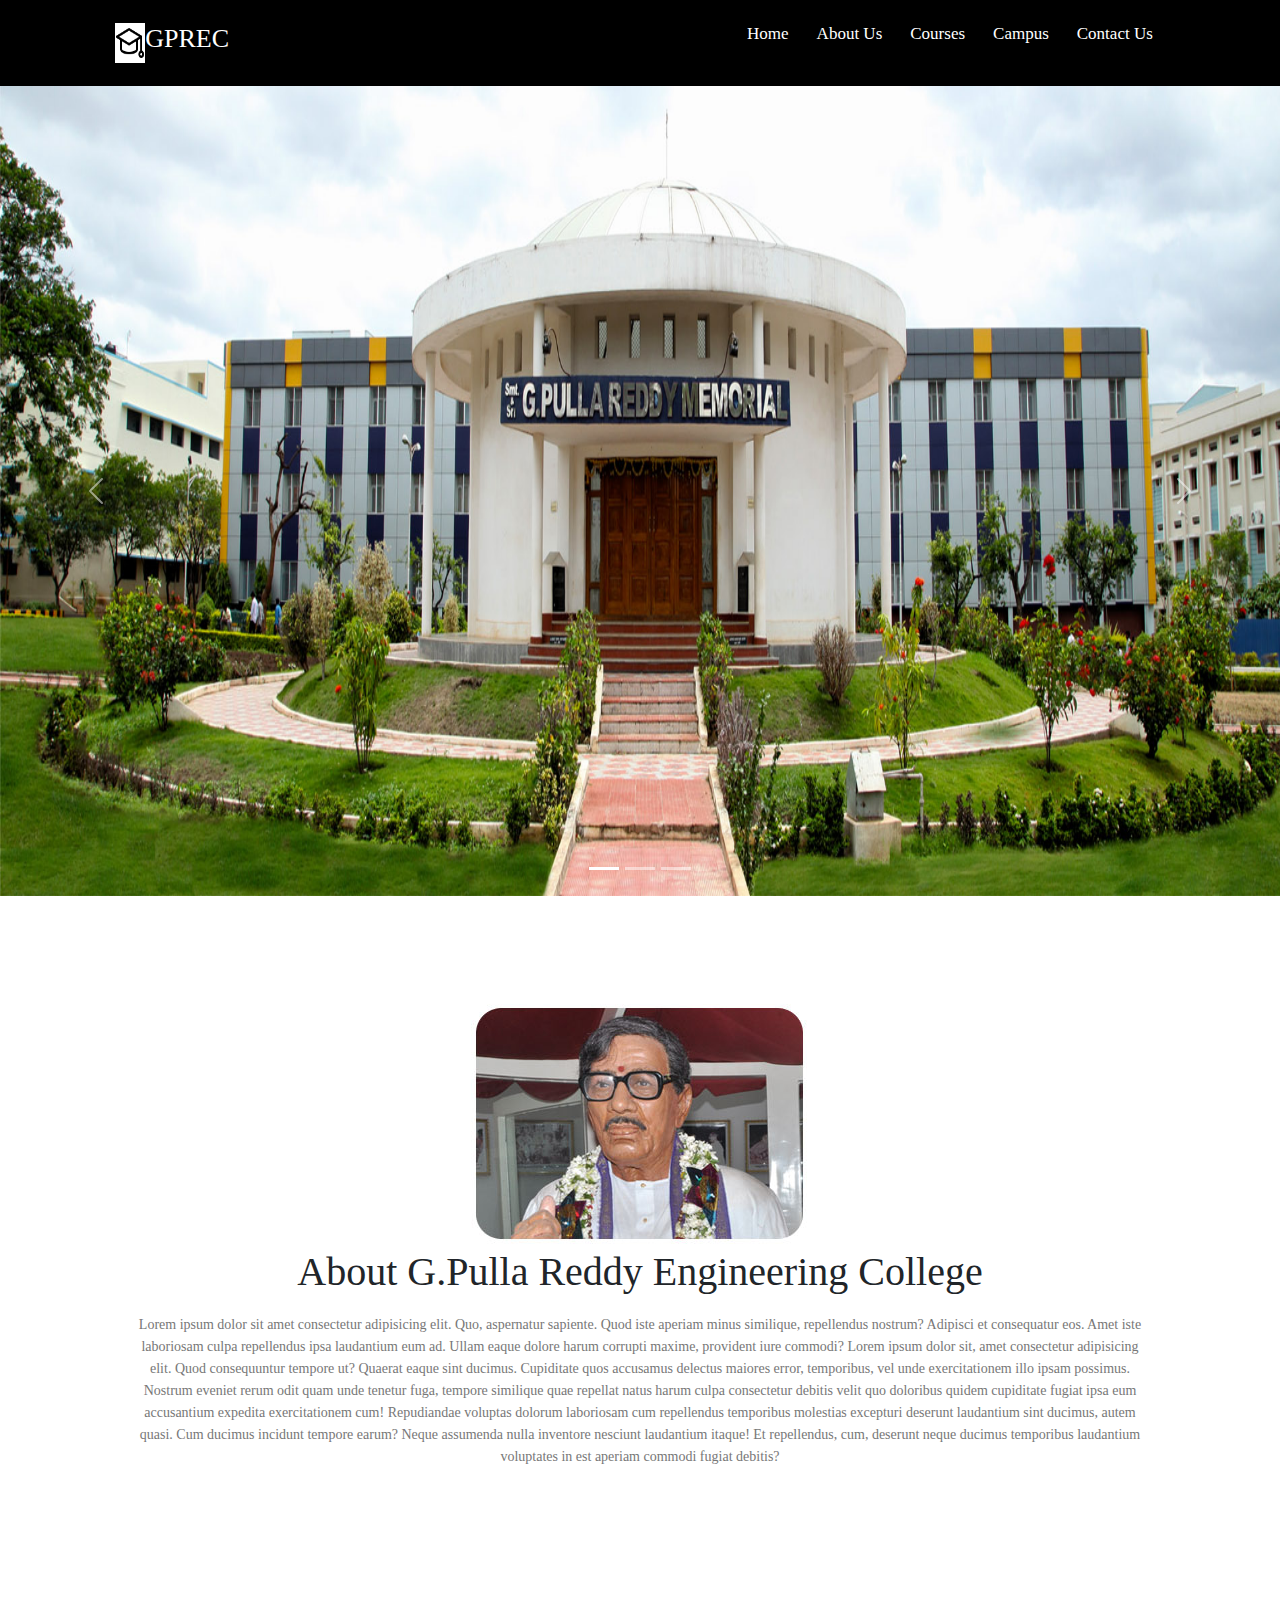
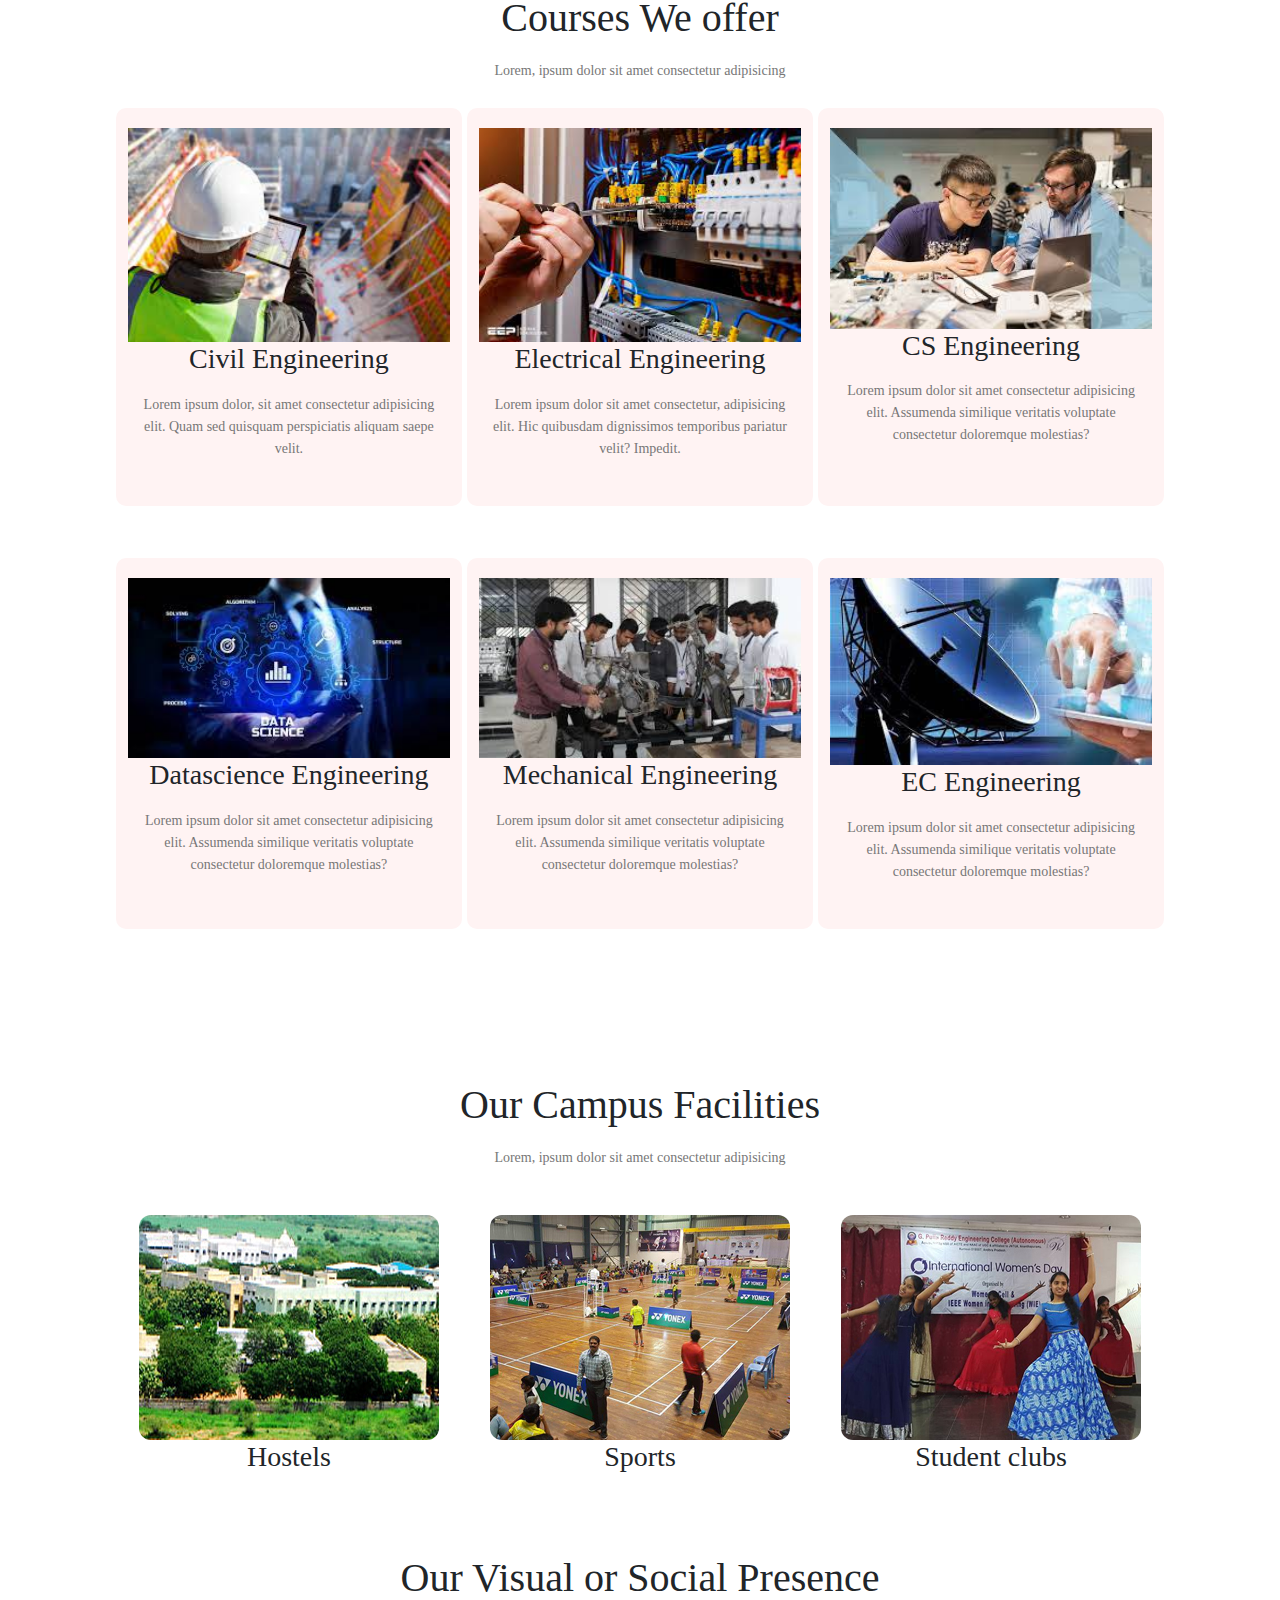
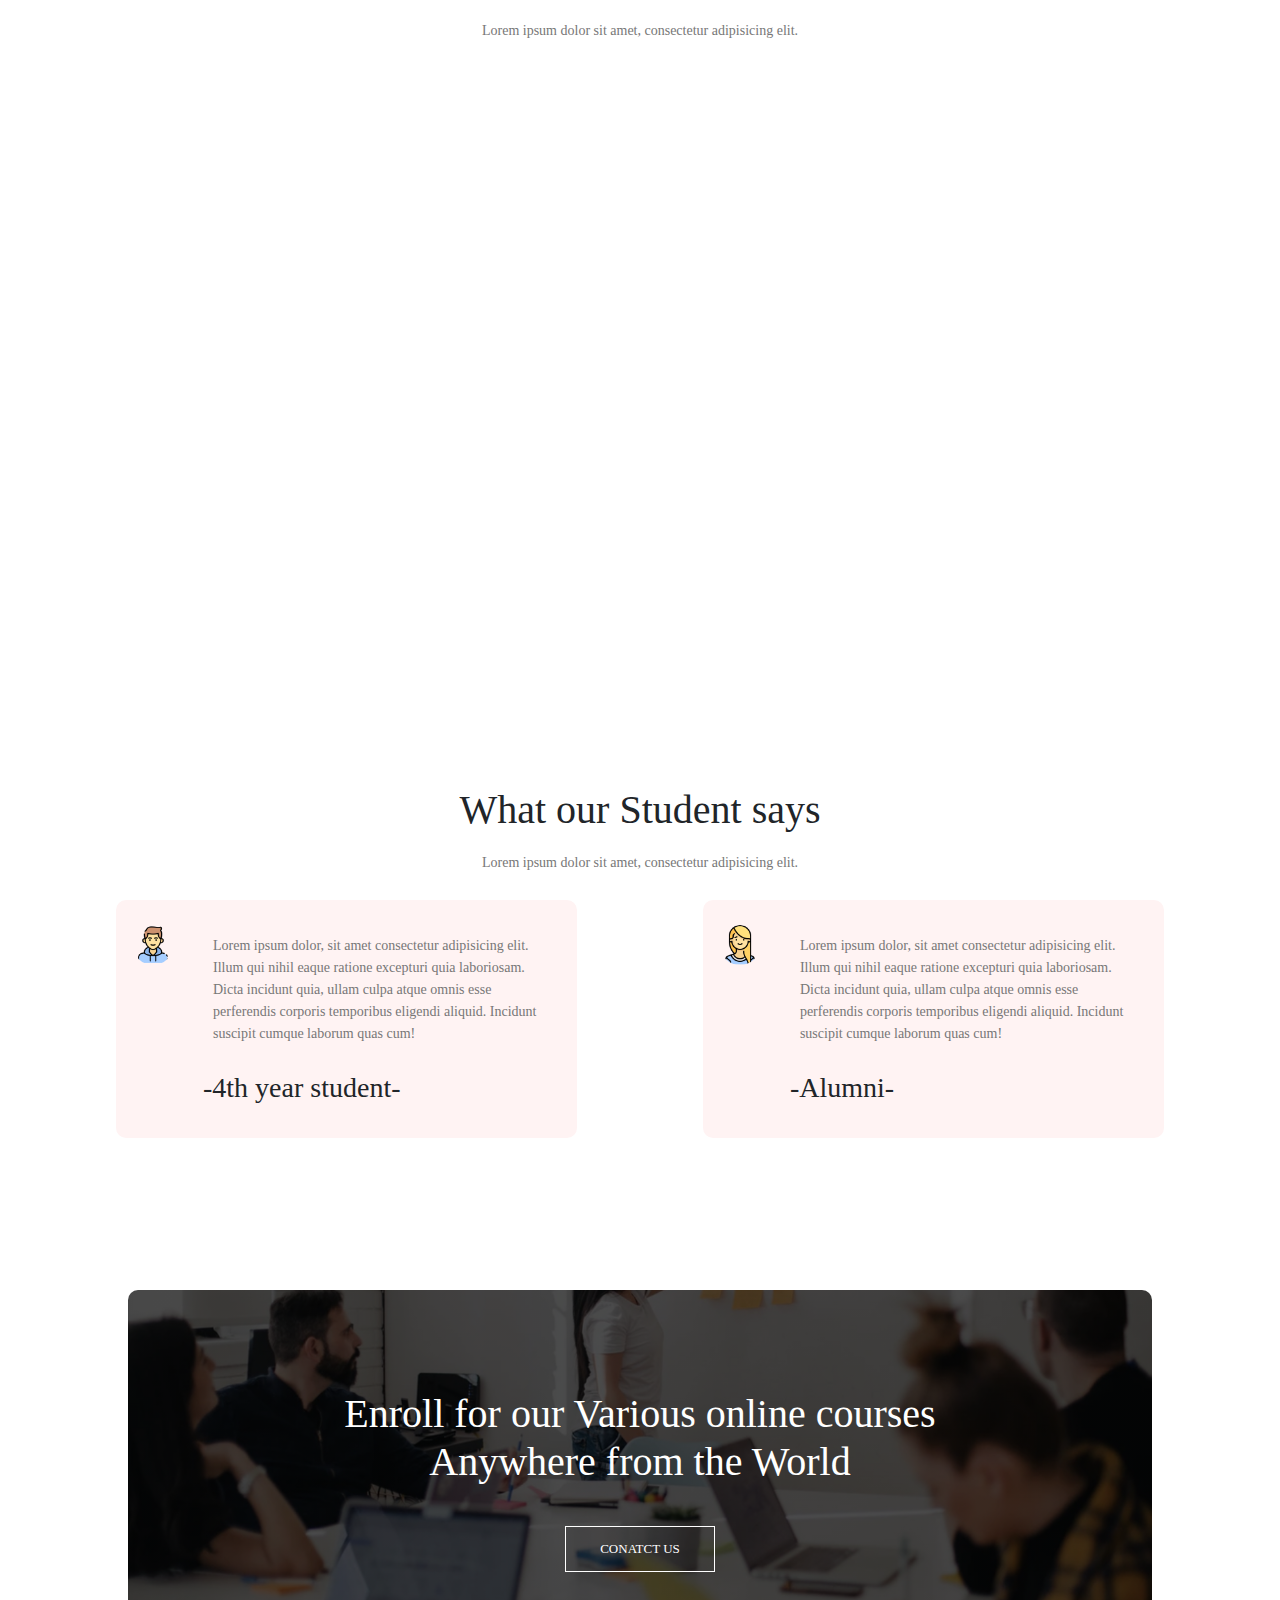
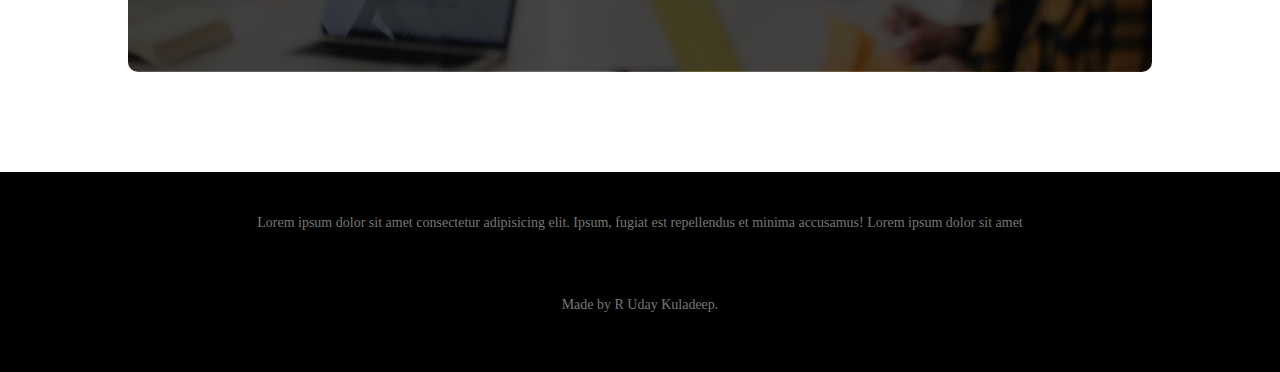
<file: index.html>
<!DOCTYPE html>
<html lang="en">
<head>
    <meta charset="UTF-8">
    <meta http-equiv="X-UA-Compatible" content="IE=edge">
    <meta name="viewport" content="width=device-width, initial-scale=1.0">
    <title>HomePage</title>
    
    <link rel="stylesheet" href="styles.css">
    <link href="https://cdn.jsdelivr.net/npm/bootstrap@5.1.3/dist/css/bootstrap.min.css" rel="stylesheet" >
    <script src="https://cdn.jsdelivr.net/npm/bootstrap@5.1.3/dist/js/bootstrap.bundle.min.js" ></script>
    <link rel="stylesheet" href="https://cdnjs.cloudflare.com/ajax/libs/font-awesome/6.1.1/css/all.min.css" integrity="sha512-KfkfwYDsLkIlwQp6LFnl8zNdLGxu9YAA1QvwINks4PhcElQSvqcyVLLD9aMhXd13uQjoXtEKNosOWaZqXgel0g==" crossorigin="anonymous" referrerpolicy="no-referrer" />

</head>
<body>

    <section>
       
        <nav>
            <img class="hell" src="img/scholar.png" alt="">
            <h1 class="nav-logo">GPREC</h1>
              <div class="nav-links" id="navLinks">
                <i class="fa-solid fa-xmark" onclick="hideMenu()"></i>
                  <ul>
                      <li><a href="index.html">Home</a></li>
                      <li><a href="about.html">About Us</a></li>
                      <li><a href="courses.html">Courses</a></li>
                      <li><a href="campus.html">Campus</a></li>
                      <li><a href="contact.html">Contact Us</a></li>
                  </ul>
              </div>
              <i class="fa-solid fa-bars" onclick="showMenu()"></i>
          </nav>
    
    </section>
    <section class="header">

    <div id="carouselExampleCaptions" class="carousel slide" data-bs-ride="false">
        <div class="carousel-indicators">
          <button type="button" data-bs-target="#carouselExampleCaptions" data-bs-slide-to="0" class="active" aria-current="true" aria-label="Slide 1"></button>
          <button type="button" data-bs-target="#carouselExampleCaptions" data-bs-slide-to="1" aria-label="Slide 2"></button>
          <button type="button" data-bs-target="#carouselExampleCaptions" data-bs-slide-to="2" aria-label="Slide 3"></button>
        </div>
        <div class="carousel-inner">
           
          <div class="carousel-item active">
            <img  src="img/gprec-banner1.jpg" class="d-block w-100" alt="...">
            <div class="carousel-caption d-none d-md-block">
             
              
            </div>
          </div>
          <div class="carousel-item">
            <img src="img/gprec-banner3.jpg" class="d-block w-100" alt="...">
            <div class="carousel-caption d-none d-md-block">
             
            </div>
          </div>
          <div class="carousel-item">
            <img src="img/banner-4.jpg" class="d-block w-100" alt="...">
            <div class="carousel-caption d-none d-md-block">
             
            </div>
          </div>
        </div>
        <button class="carousel-control-prev" type="button" data-bs-target="#carouselExampleCaptions" data-bs-slide="prev">
          <span class="carousel-control-prev-icon" aria-hidden="true"></span>
          <span class="visually-hidden">Previous</span>
        </button>
        <button class="carousel-control-next" type="button" data-bs-target="#carouselExampleCaptions" data-bs-slide="next">
          <span class="carousel-control-next-icon" aria-hidden="true"></span>
          <span class="visually-hidden">Next</span>
        </button>
      </div>
    </section>

                      <!-- About  -->

    <section class="about">
      <img src="img/G.-Pulla-Reddy-Garu.jpg" alt="">
      <h1>About G.Pulla Reddy Engineering College</h1>
      <p>Lorem ipsum dolor sit amet consectetur adipisicing elit. Quo, aspernatur sapiente. Quod iste aperiam minus similique, repellendus nostrum? Adipisci et consequatur eos. Amet iste laboriosam culpa repellendus ipsa laudantium eum ad. Ullam eaque dolore harum corrupti maxime, provident iure commodi? Lorem ipsum dolor sit, amet consectetur adipisicing elit. Quod consequuntur tempore ut? Quaerat eaque sint ducimus. Cupiditate quos accusamus delectus maiores error, temporibus, vel unde exercitationem illo ipsam possimus. Nostrum eveniet rerum odit quam unde tenetur fuga, tempore similique quae repellat natus harum culpa consectetur debitis velit quo doloribus quidem cupiditate fugiat ipsa eum accusantium expedita exercitationem cum! Repudiandae voluptas dolorum laboriosam cum repellendus temporibus molestias excepturi deserunt laudantium sint ducimus, autem quasi. Cum ducimus incidunt tempore earum? Neque assumenda nulla inventore nesciunt laudantium itaque! Et repellendus, cum, deserunt neque ducimus temporibus laudantium voluptates in est aperiam commodi fugiat debitis?</p>
    </section>


                        <!-- Courses -->
      <section class="course">
        <h1>Courses We offer</h1>
        <p>Lorem, ipsum dolor sit amet consectetur adipisicing </p>
<div class="row">
  <div class="course-col">
    <img src="img/civil.jpg" alt="">
      <h3>Civil Engineering</h3>
      <p>Lorem ipsum dolor, sit amet consectetur adipisicing elit. Quam sed quisquam perspiciatis aliquam saepe velit.</p>
  </div>

  <div class="course-col">
    <img src="img/electric.jpg" alt="">
      <h3>Electrical Engineering</h3>
      <p>Lorem ipsum dolor sit amet consectetur, adipisicing elit. Hic quibusdam dignissimos temporibus pariatur velit? Impedit.</p>
  
  </div>

  <div class="course-col">
    <img src="img/com.jpg" alt="">
      <h3>CS Engineering</h3>
      <p>Lorem ipsum dolor sit amet consectetur adipisicing elit. Assumenda similique veritatis voluptate consectetur doloremque molestias?</p>
  </div>

  <div class="course-col">
    <img src="img/data.jpg" alt="">
      <h3>Datascience Engineering</h3>
      <p>Lorem ipsum dolor sit amet consectetur adipisicing elit. Assumenda similique veritatis voluptate consectetur doloremque molestias?</p>
  </div>

  <div class="course-col">
    <img src="img/mech.jpg" alt="">
      <h3>Mechanical Engineering</h3>
      <p>Lorem ipsum dolor sit amet consectetur adipisicing elit. Assumenda similique veritatis voluptate consectetur doloremque molestias?</p>
  </div>

  <div class="course-col">
    <img src="img/ece.jpg" alt="">
      <h3>EC Engineering</h3>
      <p>Lorem ipsum dolor sit amet consectetur adipisicing elit. Assumenda similique veritatis voluptate consectetur doloremque molestias?</p>
  </div>

      </section>

<section class="campus">
  <h1>Our Campus Facilities</h1>
  <p>Lorem, ipsum dolor sit amet consectetur adipisicing </p>
<div class="row">
  <div class="campus-col">
    <img class="effect" src="img/hostels.jpg" alt="">
  
      <h3>Hostels</h3>
   
  </div>
  <div class="campus-col">
    <img class="effect" src="img/sports.jpg" alt="">
   
      <h3>Sports</h3>
   
  </div>
  <div class="campus-col">
    <img class="effect" src="img/studentclubs.jpg" alt="">
   
      <h3>Student clubs</h3>
  
  </div>
  <h1>Our Visual or Social Presence</h1>
  <p>Lorem ipsum dolor sit amet, consectetur adipisicing elit.</p>
  <div class="yt">
    
      <iframe width="454" height="255" src="https://www.youtube.com/embed/OrU0QODfoe4" title="YouTube video player" frameborder="0" allow="accelerometer; autoplay; clipboard-write; encrypted-media; gyroscope; picture-in-picture" allowfullscreen></iframe>
  </div>
  <div class="yt">
      <iframe width="454" height="255" src="https://www.youtube.com/embed/NYneXJyQ4Do" title="YouTube video player" frameborder="0" allow="accelerometer; autoplay; clipboard-write; encrypted-media; gyroscope; picture-in-picture" allowfullscreen></iframe>
    </div>
    <div class="yt">
      <iframe width="454" height="255" src="https://www.youtube.com/embed/A3Qaf5ohX_M" title="YouTube video player" frameborder="0" allow="accelerometer; autoplay; clipboard-write; encrypted-media; gyroscope; picture-in-picture" allowfullscreen></iframe>
  </div>
  <div class="yt">
    <iframe width="454" height="255" src="https://www.youtube.com/embed/UUCKZcdpFWc" title="YouTube video player" frameborder="0" allow="accelerometer; autoplay; clipboard-write; encrypted-media; gyroscope; picture-in-picture" allowfullscreen></iframe>
  </div>


</div>
</section>
                      <!-- Tetimonials -->

<section class="testimonials">
  <h1>What our Student says</h1>
  <p>Lorem ipsum dolor sit amet, consectetur adipisicing elit.</p>
  <div class="row">
    <div class="testimonial-col">
      <img src="img/boy.png" alt="">
      <div>
        <p>Lorem ipsum dolor, sit amet consectetur adipisicing elit. Illum qui nihil eaque ratione excepturi quia laboriosam. Dicta incidunt quia, ullam culpa atque omnis esse perferendis corporis temporibus eligendi aliquid. Incidunt suscipit cumque laborum quas cum!</p>
        <h3>-4th year student-</h3>
        <i class="fa fa-star"></i>
        <i class="fa fa-star"></i>
        <i class="fa fa-star"></i>
        <i class="fa fa-star"></i>
        <i class="fa fa-star"></i>
      </div>
    </div>
    <div class="testimonial-col">
      <img src="img/girl.png" alt="">
      <div>
        <p>Lorem ipsum dolor, sit amet consectetur adipisicing elit. Illum qui nihil eaque ratione excepturi quia laboriosam. Dicta incidunt quia, ullam culpa atque omnis esse perferendis corporis temporibus eligendi aliquid. Incidunt suscipit cumque laborum quas cum!</p>
        <h3>-Alumni-</h3>
        <i class="fa fa-star"></i>
        <i class="fa fa-star"></i>
        <i class="fa fa-star"></i>
        <i class="fa fa-star"></i>
        <i class="fa-solid fa-star-half-stroke"></i>
      </div>
    </div>
  </div>
</section>



<!-- Call to Action -->
<section class="cta">
  <h1>Enroll for our Various online courses <br> Anywhere from the World</h1>
  <a href="contact.html" class="hero-btn">CONATCT US</a>
</section>


<!-- ----Footer ----- -->
<section class="footer">
 
  <p>Lorem ipsum dolor sit amet consectetur adipisicing elit. Ipsum, fugiat est repellendus et minima accusamus! Lorem ipsum dolor sit amet</p>
  <div class="icons">
 <a href="#"> <i class="fa-solid fa-phone"></i></a>
  <a href="#"> <i class="fa-brands fa-facebook"></i></a>
  <a href="#"><i class="fa-brands fa-instagram"></i></a>
   <a href="#"><i class="fa-brands fa-whatsapp"></i></a>
  <a href="#"> <i class="fa-solid fa-envelope"></i></a>
</div>
<p>Made by R Uday Kuladeep.</p>
</section>



<script>
    var navLinks = document.getElementById("navLinks");

    function showMenu(){
        navLinks.style.right = "0";
    }
    function hideMenu(){
        navLinks.style.right = "-200px";
    }
</script>


</body>
</html>
</file>
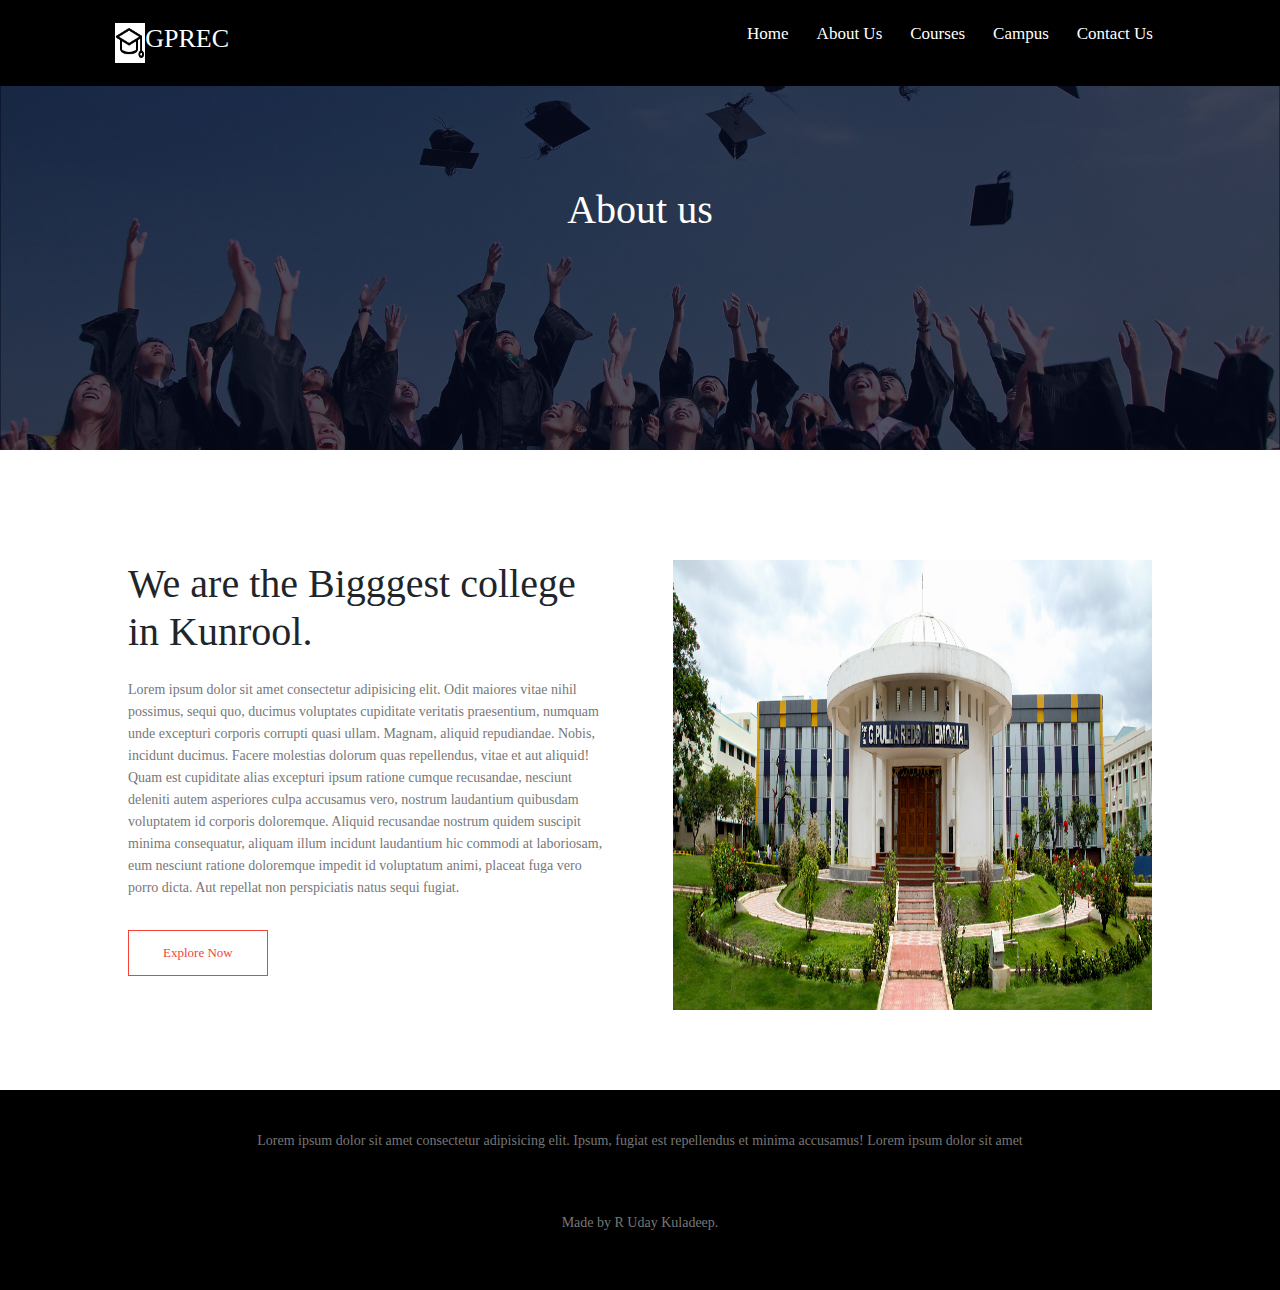
<file: about.html>
<!DOCTYPE html>
<html lang="en">
<head>
    <meta charset="UTF-8">
    <meta http-equiv="X-UA-Compatible" content="IE=edge">
    <meta name="viewport" content="width=device-width, initial-scale=1.0">
    <title>AboutPage</title>
    <link rel="stylesheet" href="styles.css">
    <link href="https://cdn.jsdelivr.net/npm/bootstrap@5.1.3/dist/css/bootstrap.min.css" rel="stylesheet" >
    <script src="https://cdn.jsdelivr.net/npm/bootstrap@5.1.3/dist/js/bootstrap.bundle.min.js" ></script>
    <link rel="stylesheet" href="https://cdnjs.cloudflare.com/ajax/libs/font-awesome/6.1.1/css/all.min.css" integrity="sha512-KfkfwYDsLkIlwQp6LFnl8zNdLGxu9YAA1QvwINks4PhcElQSvqcyVLLD9aMhXd13uQjoXtEKNosOWaZqXgel0g==" crossorigin="anonymous" referrerpolicy="no-referrer" />
</head>
<body>
    <section class="subheader">
        <nav>
            <img class="hell" src="img/scholar.png" alt="">
            <h1 class="nav-logo">GPREC</h1>
              <div class="nav-links" id="navLinks">
                <i class="fa-solid fa-xmark" onclick="hideMenu()"></i>
                  <ul>
                      <li><a href="index.html">Home</a></li>
                      <li><a href="about.html">About Us</a></li>
                      <li><a href="courses.html">Courses</a></li>
                      <li><a href="campus.html">Campus</a></li>
                      <li><a href="contact.html">Contact Us</a></li>
                  </ul>
              </div>
              <i class="fa-solid fa-bars" onclick="showMenu()"></i>
          </nav>
          <h1 class="head">About us</h1>
    </section>



    <!-- about us -->
<section class="about-us">
    <div class="row">
        <div class="about-col">
            <h1>We are the Bigggest college in Kunrool.</h1>
            <p>Lorem ipsum dolor sit amet consectetur adipisicing elit. Odit maiores vitae nihil possimus, sequi quo, ducimus voluptates cupiditate veritatis praesentium, numquam unde excepturi corporis corrupti quasi ullam. Magnam, aliquid repudiandae. Nobis, incidunt ducimus. Facere molestias dolorum quas repellendus, vitae et aut aliquid! Quam est cupiditate alias excepturi ipsum ratione cumque recusandae, nesciunt deleniti autem asperiores culpa accusamus vero, nostrum laudantium quibusdam voluptatem id corporis doloremque. Aliquid recusandae nostrum quidem suscipit minima consequatur, aliquam illum incidunt laudantium hic commodi at laboriosam, eum nesciunt ratione doloremque impedit id voluptatum animi, placeat fuga vero porro dicta. Aut repellat non perspiciatis natus sequi fugiat.</p>
            <a href="" class="hero-btn red-btn">Explore Now</a>
        </div>
        <div class="about-col">
            <img src="img/gprec-banner1.jpg" alt="">
        </div>
    </div>
</section>
   

    <section class="footer">
 
        <p>Lorem ipsum dolor sit amet consectetur adipisicing elit. Ipsum, fugiat est repellendus et minima accusamus! Lorem ipsum dolor sit amet</p>
        <div class="icons">
       <a href="#"> <i class="fa-solid fa-phone"></i></a>
        <a href="#"> <i class="fa-brands fa-facebook"></i></a>
        <a href="#"><i class="fa-brands fa-instagram"></i></a>
         <a href="#"><i class="fa-brands fa-whatsapp"></i></a>
        <a href="#"> <i class="fa-solid fa-envelope"></i></a>
      </div>
      <p>Made by R Uday Kuladeep.</p>
      </section>



    <script>
        var navLinks = document.getElementById("navLinks");
    
        function showMenu(){
            navLinks.style.right = "0";
        }
        function hideMenu(){
            navLinks.style.right = "-200px";
        }
    </script>
    
</body>
</html>
</file>
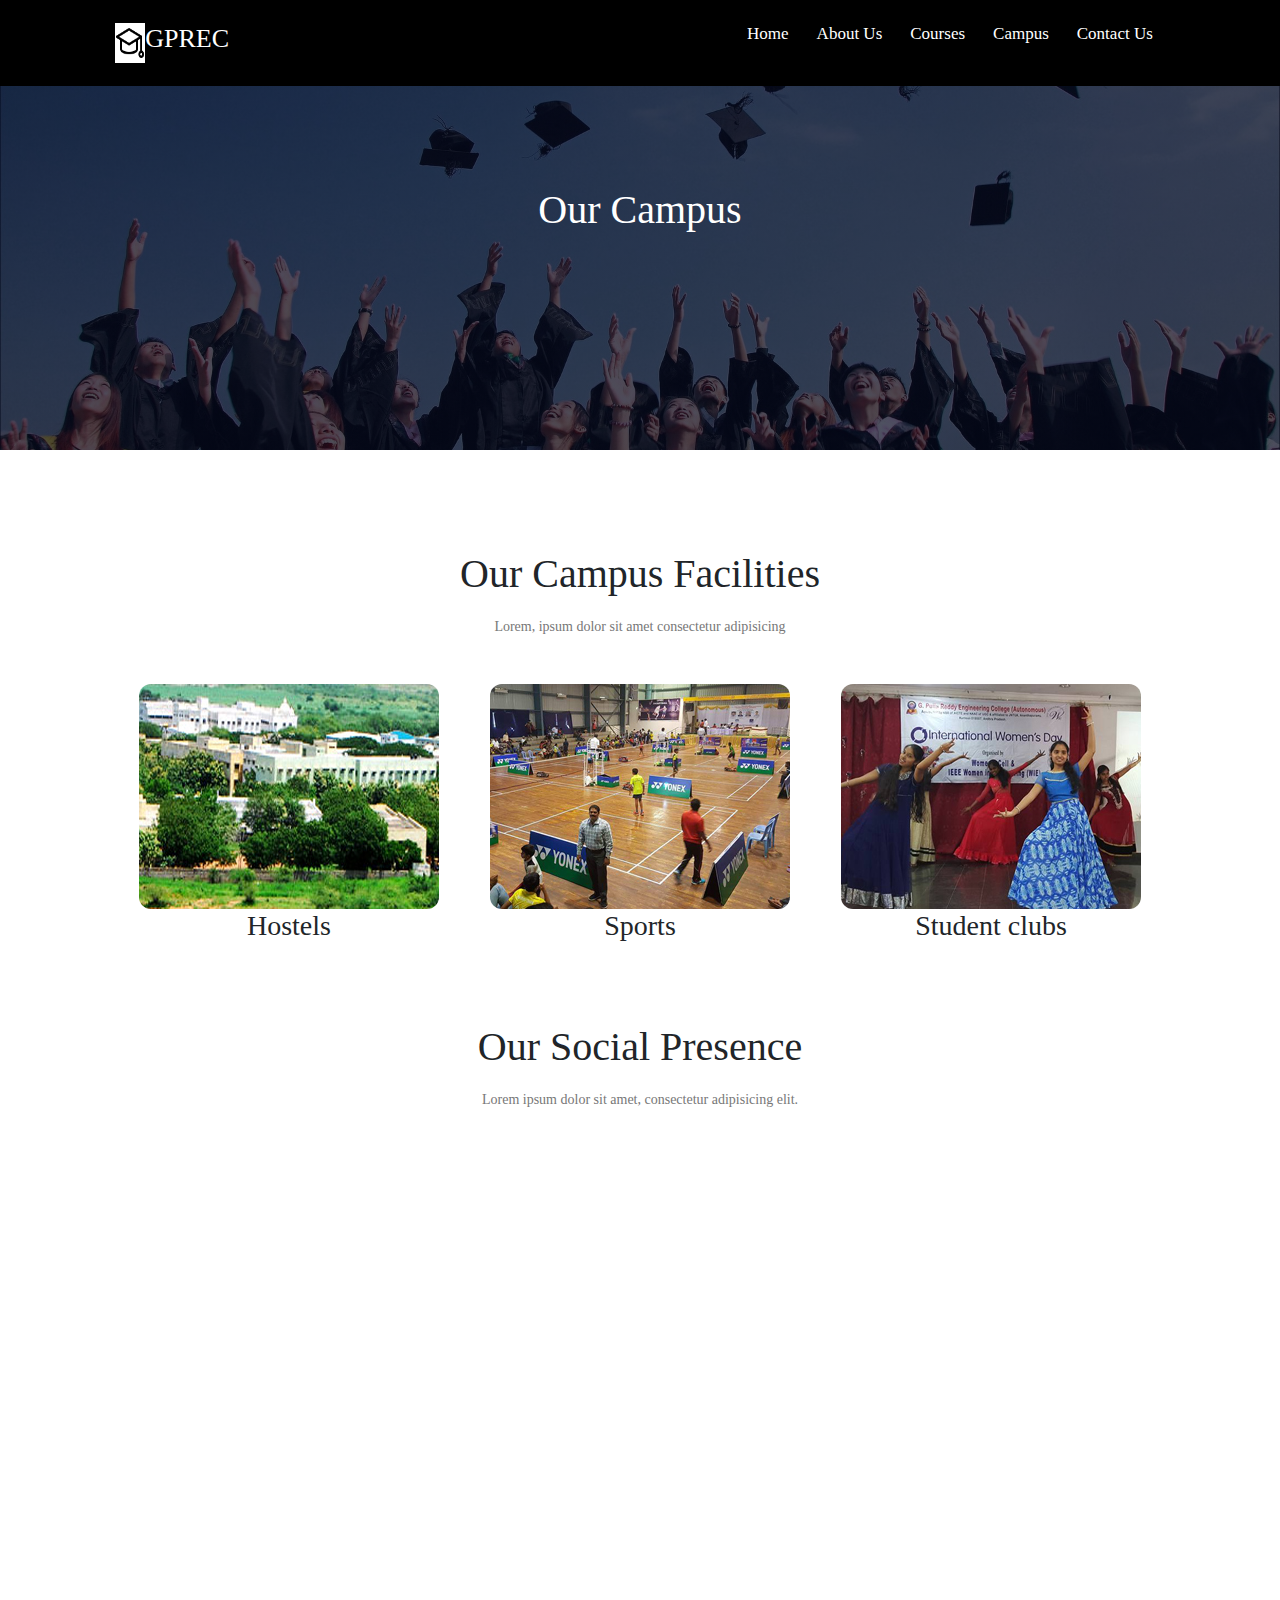
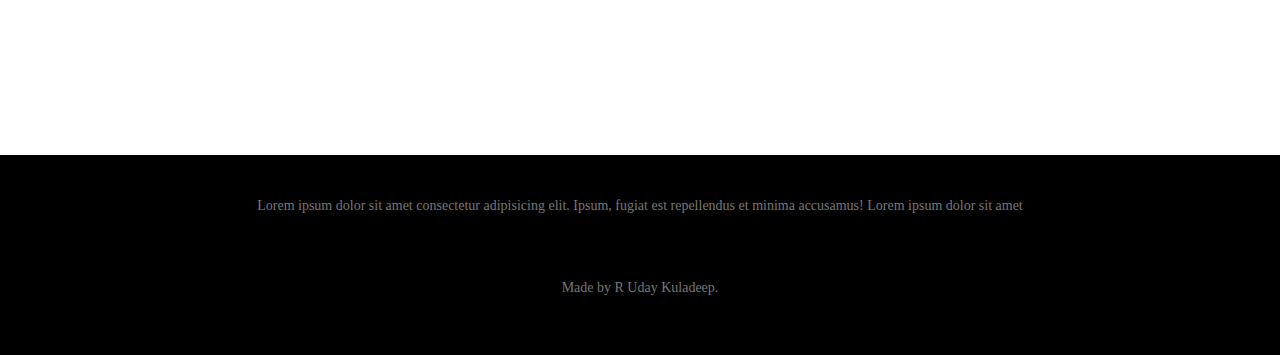
<file: campus.html>
<!DOCTYPE html>
<html lang="en">
<head>
    <meta charset="UTF-8">
    <meta http-equiv="X-UA-Compatible" content="IE=edge">
    <meta name="viewport" content="width=device-width, initial-scale=1.0">
    <title>Campus Page</title>
    <link rel="stylesheet" href="styles.css">
    <link href="https://cdn.jsdelivr.net/npm/bootstrap@5.1.3/dist/css/bootstrap.min.css" rel="stylesheet" >
    <script src="https://cdn.jsdelivr.net/npm/bootstrap@5.1.3/dist/js/bootstrap.bundle.min.js" ></script>
    <link rel="stylesheet" href="https://cdnjs.cloudflare.com/ajax/libs/font-awesome/6.1.1/css/all.min.css" integrity="sha512-KfkfwYDsLkIlwQp6LFnl8zNdLGxu9YAA1QvwINks4PhcElQSvqcyVLLD9aMhXd13uQjoXtEKNosOWaZqXgel0g==" crossorigin="anonymous" referrerpolicy="no-referrer" />
</head>
<body>
    <section class="subheader">
      <nav>
        <img class="hell" src="img/scholar.png" alt="">
        <h1 class="nav-logo">GPREC</h1>
          <div class="nav-links" id="navLinks">
            <i class="fa-solid fa-xmark" onclick="hideMenu()"></i>
              <ul>
                  <li><a href="index.html">Home</a></li>
                  <li><a href="about.html">About Us</a></li>
                  <li><a href="courses.html">Courses</a></li>
                  <li><a href="campus.html">Campus</a></li>
                  <li><a href="contact.html">Contact Us</a></li>
              </ul>
          </div>
          <i class="fa-solid fa-bars" onclick="showMenu()"></i>
      </nav>
          <h1 class="head">Our Campus</h1>
    </section>

    <section class="campus">
        <h1>Our Campus Facilities</h1>
        <p>Lorem, ipsum dolor sit amet consectetur adipisicing </p>
      <div class="row">
        <div class="campus-col">
          <img class="effect" src="img/hostels.jpg" alt="">
        
            <h3>Hostels</h3>
         
        </div>
        <div class="campus-col">
          <img class="effect" src="img/sports.jpg" alt="">
         
            <h3>Sports</h3>
         
        </div>
        <div class="campus-col">
          <img class="effect" src="img/studentclubs.jpg" alt="">
         
            <h3>Student clubs</h3>
        
        </div>
        <h1>Our  Social Presence</h1>
        <p>Lorem ipsum dolor sit amet, consectetur adipisicing elit.</p>
        <div class="yt">
          
            <iframe width="454" height="255" src="https://www.youtube.com/embed/OrU0QODfoe4" title="YouTube video player" frameborder="0" allow="accelerometer; autoplay; clipboard-write; encrypted-media; gyroscope; picture-in-picture" allowfullscreen></iframe>
        </div>
        <div class="yt">
            <iframe width="454" height="255" src="https://www.youtube.com/embed/NYneXJyQ4Do" title="YouTube video player" frameborder="0" allow="accelerometer; autoplay; clipboard-write; encrypted-media; gyroscope; picture-in-picture" allowfullscreen></iframe>
          </div>
          <div class="yt">
            <iframe width="454" height="255" src="https://www.youtube.com/embed/A3Qaf5ohX_M" title="YouTube video player" frameborder="0" allow="accelerometer; autoplay; clipboard-write; encrypted-media; gyroscope; picture-in-picture" allowfullscreen></iframe>
        </div>
        <div class="yt">
          <iframe width="454" height="255" src="https://www.youtube.com/embed/UUCKZcdpFWc" title="YouTube video player" frameborder="0" allow="accelerometer; autoplay; clipboard-write; encrypted-media; gyroscope; picture-in-picture" allowfullscreen></iframe>
        </div>
      
      
      </div>
      </section>



    <section class="footer">
 
        <p>Lorem ipsum dolor sit amet consectetur adipisicing elit. Ipsum, fugiat est repellendus et minima accusamus! Lorem ipsum dolor sit amet</p>
        <div class="icons">
       <a href="#"> <i class="fa-solid fa-phone"></i></a>
        <a href="#"> <i class="fa-brands fa-facebook"></i></a>
        <a href="#"><i class="fa-brands fa-instagram"></i></a>
         <a href="#"><i class="fa-brands fa-whatsapp"></i></a>
        <a href="#"> <i class="fa-solid fa-envelope"></i></a>
      </div>
      <p>Made by R Uday Kuladeep.</p>
      </section>



    <script>
        var navLinks = document.getElementById("navLinks");
    
        function showMenu(){
            navLinks.style.right = "0";
        }
        function hideMenu(){
            navLinks.style.right = "-200px";
        }
    </script>
    
</body>
</html>
</file>
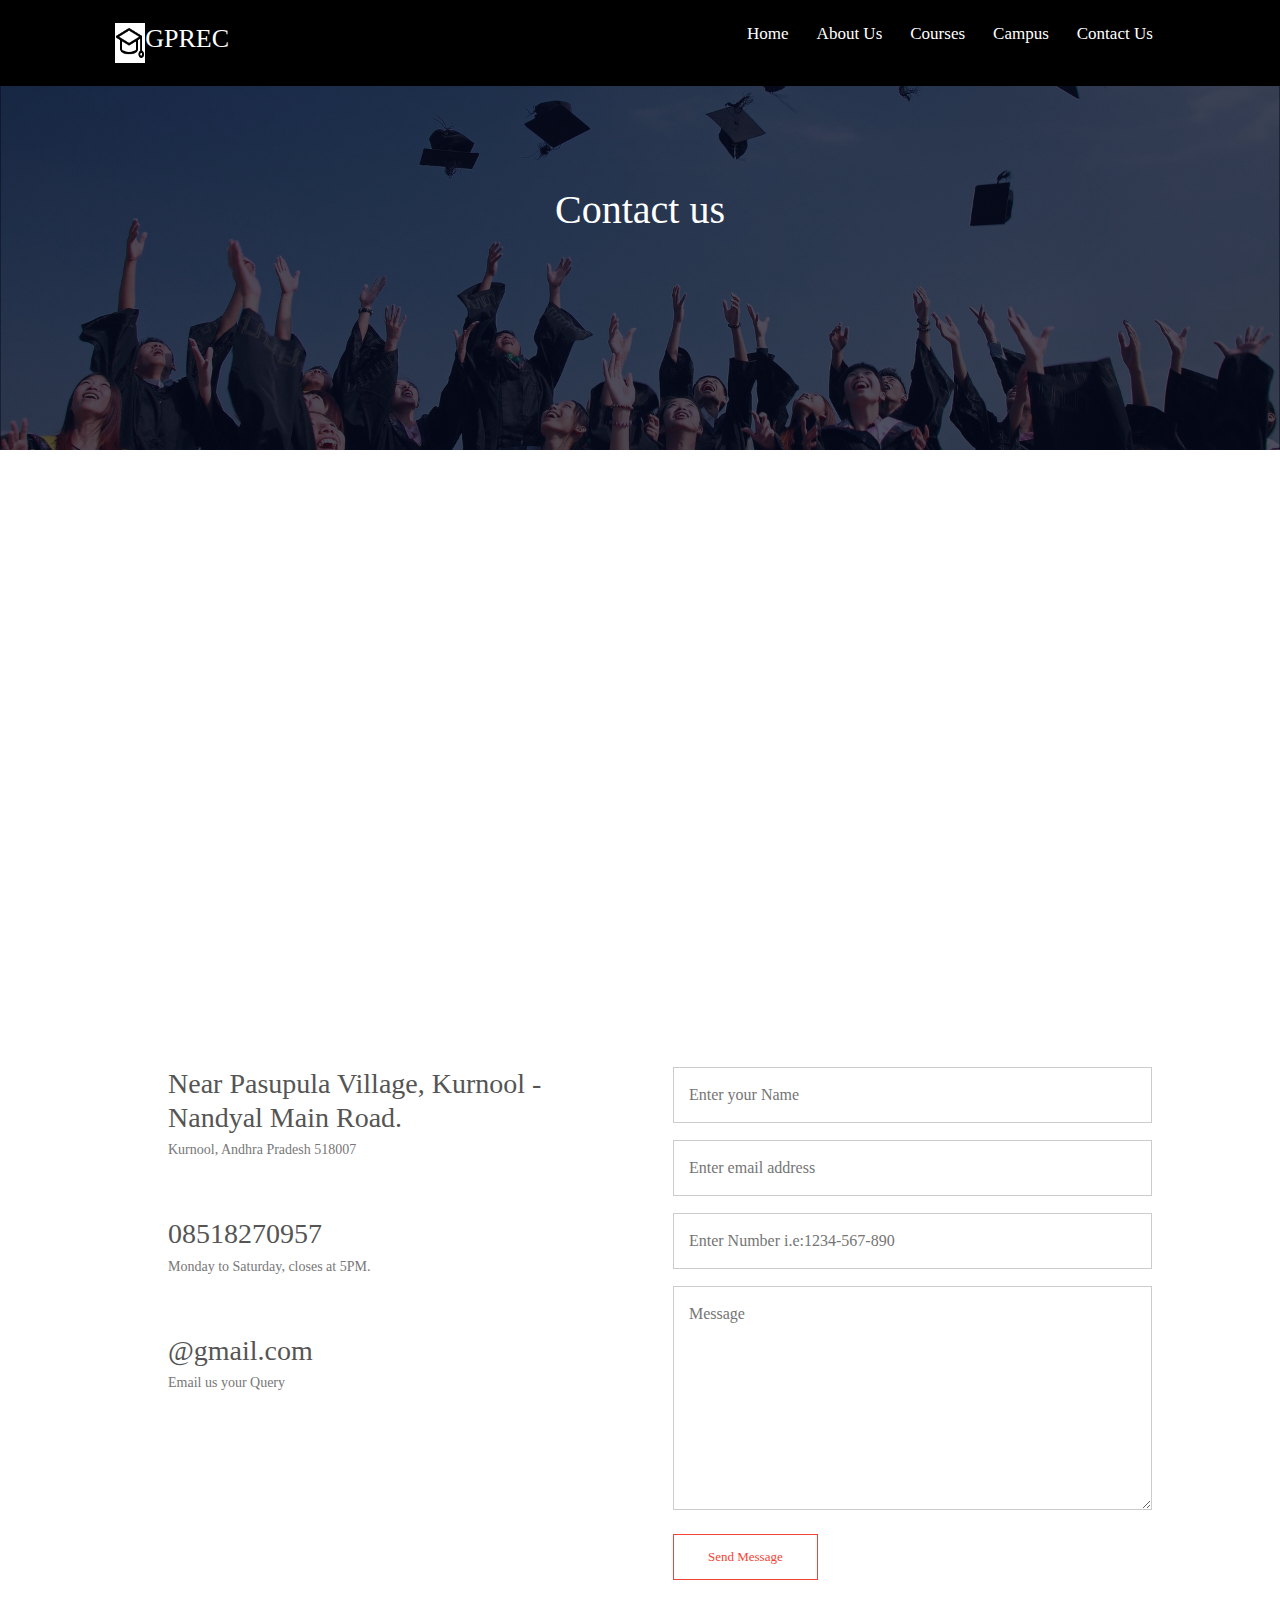
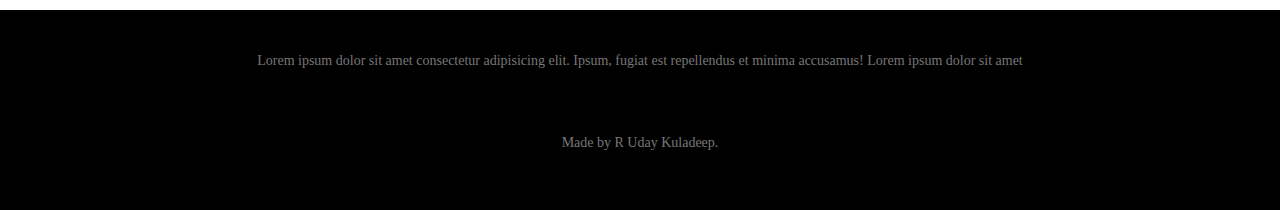
<file: contact.html>
<!DOCTYPE html>
<html lang="en">
<head>
    <meta charset="UTF-8">
    <meta http-equiv="X-UA-Compatible" content="IE=edge">
    <meta name="viewport" content="width=device-width, initial-scale=1.0">
    <title>Contact Page</title>
    <link rel="stylesheet" href="styles.css">
    <link href="https://cdn.jsdelivr.net/npm/bootstrap@5.1.3/dist/css/bootstrap.min.css" rel="stylesheet" >
    <script src="https://cdn.jsdelivr.net/npm/bootstrap@5.1.3/dist/js/bootstrap.bundle.min.js" ></script>
    <link rel="stylesheet" href="https://cdnjs.cloudflare.com/ajax/libs/font-awesome/6.1.1/css/all.min.css" integrity="sha512-KfkfwYDsLkIlwQp6LFnl8zNdLGxu9YAA1QvwINks4PhcElQSvqcyVLLD9aMhXd13uQjoXtEKNosOWaZqXgel0g==" crossorigin="anonymous" referrerpolicy="no-referrer" />
</head>
<body>


    <section class="subheader">
        <nav>
            <img class="hell" src="img/scholar.png" alt="">
            <h1 class="nav-logo">GPREC</h1>
              <div class="nav-links" id="navLinks">
                <i class="fa-solid fa-xmark" onclick="hideMenu()"></i>
                  <ul>
                      <li><a href="index.html">Home</a></li>
                      <li><a href="about.html">About Us</a></li>
                      <li><a href="courses.html">Courses</a></li>
                      <li><a href="campus.html">Campus</a></li>
                      <li><a href="contact.html">Contact Us</a></li>
                  </ul>
              </div>
              <i class="fa-solid fa-bars" onclick="showMenu()"></i>
          </nav>
          <h1 class="head">Contact us</h1>
    </section>


    <!-- contact us -->

<section class="location">
    <iframe src="https://www.google.com/maps/embed?pb=!1m18!1m12!1m3!1d3839.563642120517!2d78.05462451480386!3d15.774206589063766!2m3!1f0!2f0!3f0!3m2!1i1024!2i768!4f13.1!3m3!1m2!1s0x3bb5dc53d50b2e4d%3A0x4bb4d8f57bcaa3e3!2sG%20Pulla%20Reddy%20Engineering%20College!5e0!3m2!1sen!2sin!4v1653117076987!5m2!1sen!2sin" width="600" height="450" style="border:0;" allowfullscreen="" loading="lazy" referrerpolicy="no-referrer-when-downgrade"></iframe>
</section>

<section class="connect">
    <div class="row">
        <div class="contact-col">
<div>
    <i class="fa-solid fa-home"></i>
    <span>
        <h5>Near Pasupula Village, Kurnool - Nandyal Main Road. </h5>
        <p>Kurnool, Andhra Pradesh 518007</p>
    </span>
</div>

<div>
    <i class="fa-solid fa-phone"></i>
    <span>
        <h5>08518270957 </h5>
        <p>Monday to Saturday, closes at 5PM.</p>
    </span>
</div>

<div>
    <i class="fa-solid fa-envelope"></i>
    <span>
        <h5>@gmail.com </h5>
        <p>Email us your Query </p>
    </span>
</div>
        </div>
<div class="contact-col">
    
    <form action="">
        <input type="text" placeholder="Enter your Name" required maxlength="12">
        <input type="email" placeholder="Enter email address" required>
        <input type="tel" placeholder="Enter Number i.e:1234-567-890" pattern="[0-9]{4}-[0-9]{3}-[0-9]{3}"required>
        <textarea rows="8" placeholder="Message " required></textarea>
        <button type="submit" class="hero-btn red-btn">Send Message</button>
    </form>
</div>

    </div>
</section>


<!-- ----Footer ----- -->
<section class="footer">
 
    <p>Lorem ipsum dolor sit amet consectetur adipisicing elit. Ipsum, fugiat est repellendus et minima accusamus! Lorem ipsum dolor sit amet</p>
    <div class="icons">
   <a href="#"> <i class="fa-solid fa-phone"></i></a>
    <a href="#"> <i class="fa-brands fa-facebook"></i></a>
    <a href="#"><i class="fa-brands fa-instagram"></i></a>
     <a href="#"><i class="fa-brands fa-whatsapp"></i></a>
    <a href="#"> <i class="fa-solid fa-envelope"></i></a>
  </div>
  <p>Made by R Uday Kuladeep.</p>
  </section>
  
  
  
  <script>
      var navLinks = document.getElementById("navLinks");
  
      function showMenu(){
          navLinks.style.right = "0";
      }
      function hideMenu(){
          navLinks.style.right = "-200px";
      }
  </script>



</body>
</html>
</file>
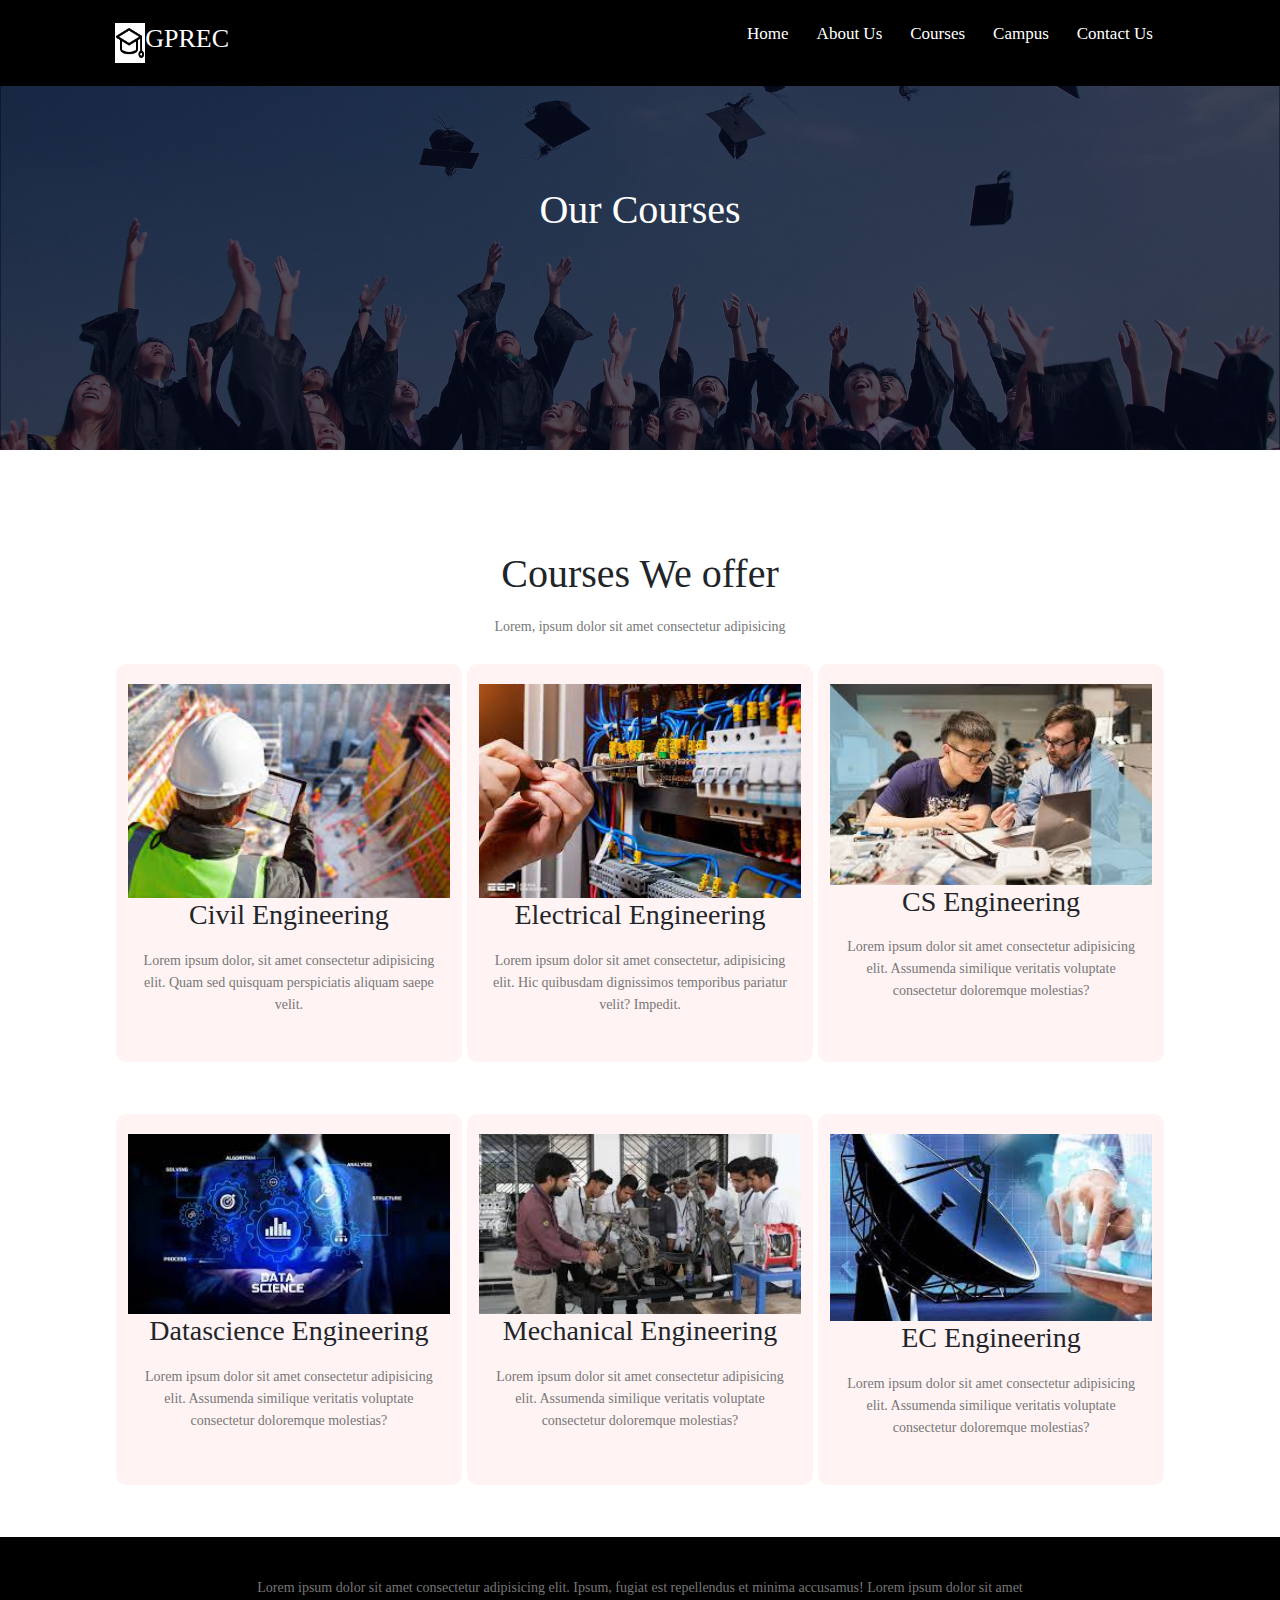
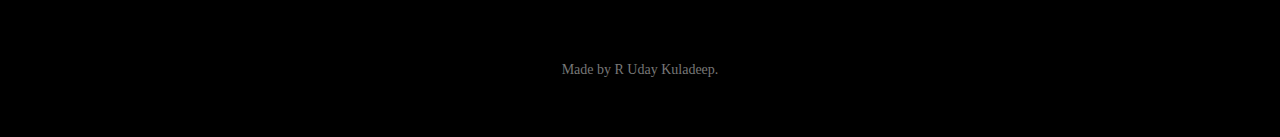
<file: courses.html>
<!DOCTYPE html>
<html lang="en">
<head>
    <meta charset="UTF-8">
    <meta http-equiv="X-UA-Compatible" content="IE=edge">
    <meta name="viewport" content="width=device-width, initial-scale=1.0">
    <title>Courses Page</title>
    <link rel="stylesheet" href="styles.css">
    <link href="https://cdn.jsdelivr.net/npm/bootstrap@5.1.3/dist/css/bootstrap.min.css" rel="stylesheet" >
    <script src="https://cdn.jsdelivr.net/npm/bootstrap@5.1.3/dist/js/bootstrap.bundle.min.js" ></script>
    <link rel="stylesheet" href="https://cdnjs.cloudflare.com/ajax/libs/font-awesome/6.1.1/css/all.min.css" integrity="sha512-KfkfwYDsLkIlwQp6LFnl8zNdLGxu9YAA1QvwINks4PhcElQSvqcyVLLD9aMhXd13uQjoXtEKNosOWaZqXgel0g==" crossorigin="anonymous" referrerpolicy="no-referrer" />
</head>
<body>
    <section class="subheader">
      <nav>
        <img class="hell" src="img/scholar.png" alt="">
        <h1 class="nav-logo">GPREC</h1>
          <div class="nav-links" id="navLinks">
            <i class="fa-solid fa-xmark" onclick="hideMenu()"></i>
              <ul>
                  <li><a href="index.html">Home</a></li>
                  <li><a href="about.html">About Us</a></li>
                  <li><a href="courses.html">Courses</a></li>
                  <li><a href="campus.html">Campus</a></li>
                  <li><a href="contact.html">Contact Us</a></li>
              </ul>
          </div>
          <i class="fa-solid fa-bars" onclick="showMenu()"></i>
      </nav>
          <h1 class="head">Our Courses</h1>
    </section>


    <section class="course">
        <h1>Courses We offer</h1>
        <p>Lorem, ipsum dolor sit amet consectetur adipisicing </p>
<div class="row">
  <div class="course-col">
    <img src="img/civil.jpg" alt="">
      <h3>Civil Engineering</h3>
      <p>Lorem ipsum dolor, sit amet consectetur adipisicing elit. Quam sed quisquam perspiciatis aliquam saepe velit.</p>
  </div>

  <div class="course-col">
    <img src="img/electric.jpg" alt="">
      <h3>Electrical Engineering</h3>
      <p>Lorem ipsum dolor sit amet consectetur, adipisicing elit. Hic quibusdam dignissimos temporibus pariatur velit? Impedit.</p>
  
  </div>

  <div class="course-col">
    <img src="img/com.jpg" alt="">
      <h3>CS Engineering</h3>
      <p>Lorem ipsum dolor sit amet consectetur adipisicing elit. Assumenda similique veritatis voluptate consectetur doloremque molestias?</p>
  </div>

  <div class="course-col">
    <img src="img/data.jpg" alt="">
      <h3>Datascience Engineering</h3>
      <p>Lorem ipsum dolor sit amet consectetur adipisicing elit. Assumenda similique veritatis voluptate consectetur doloremque molestias?</p>
  </div>

  <div class="course-col">
    <img src="img/mech.jpg" alt="">
      <h3>Mechanical Engineering</h3>
      <p>Lorem ipsum dolor sit amet consectetur adipisicing elit. Assumenda similique veritatis voluptate consectetur doloremque molestias?</p>
  </div>

  <div class="course-col">
    <img src="img/ece.jpg" alt="">
      <h3>EC Engineering</h3>
      <p>Lorem ipsum dolor sit amet consectetur adipisicing elit. Assumenda similique veritatis voluptate consectetur doloremque molestias?</p>
  </div>

      </section>


    <section class="footer">
 
        <p>Lorem ipsum dolor sit amet consectetur adipisicing elit. Ipsum, fugiat est repellendus et minima accusamus! Lorem ipsum dolor sit amet</p>
        <div class="icons">
       <a href="#"> <i class="fa-solid fa-phone"></i></a>
        <a href="#"> <i class="fa-brands fa-facebook"></i></a>
        <a href="#"><i class="fa-brands fa-instagram"></i></a>
         <a href="#"><i class="fa-brands fa-whatsapp"></i></a>
        <a href="#"> <i class="fa-solid fa-envelope"></i></a>
      </div>
      <p>Made by R Uday Kuladeep.</p>
      </section>



    <script>
        var navLinks = document.getElementById("navLinks");
    
        function showMenu(){
            navLinks.style.right = "0";
        }
        function hideMenu(){
            navLinks.style.right = "-200px";
        }
    </script>
</body>
</html>
</file>
<file: styles.css>
*{
    margin: 0;
    padding: 0;
    font-family: 'Trebuchet MS';
}

/* -------Navbar------ */

.hell {
    width: 30px;
    height: 40px;
    background-color: #fff;
}
nav {
    display: flex;
    justify-content: space-between;
    padding: 1% 9%;
    align-items: center;
    background-color: #000;
  
}
.nav-logo{
    font-size: 26px;
    color: #fff;
    cursor: pointer;
}

.nav-links {
    flex: 1;
    text-align: right;
}
.nav-links ul li {
    list-style: none;
    position: relative;
    display: inline-block;
    padding: 8px 12px;
}
.nav-links ul li a {
    color: rgb(255, 255, 255);
    text-decoration: none;
    font-size: 17px;
  
}
.nav-links ul li::after{
    content: '';
    width: 0%;
    height: 3px;
    background: #ffffff;
    display: block;
    margin: auto;
}
.nav-links ul li:hover::after {
    width: 100%;
    transition: 0.5s;
}


/* banner-corousal------- */



.carousel-item {
    height: 90vh;
    min-height: 250px;
    background: no-repeat scroll center scroll;
  
    background-size: cover;
}
.carousel-item img {
    height: 100%;
}
.carousel-item::before {
    content: '';
    display: block;
    position: absolute;
    top: 0;
    left: 0;
    right: 0;
    background: #000;
    opacity: 0.6px;
}

nav .fa-xmark {
    display: none;
}
nav .fa-bars {
    display: none;
}

/* response media querry */


@media(max-width: 700px) {
    .nav-links ul li {
        display: block;

    }
    .nav-links{
        position: fixed;
        background: #000;
        height: 100vh;
        width: 200px;
        top: 0;
        right: -200px;
        text-align: left;
        z-index: 2;
   
    }
    nav .fa-xmark {
        display: block;
        color: #fff;
        margin: 10px;
        font-size: 22px;
        cursor: pointer;
    }
    nav .fa-bars {
        display: block;
        color: #fff;
        margin: 10px;
        font-size: 22px;
        cursor: pointer;
    }
    .nav-links ul {
        padding: 30px;
    }
    .nav-links ul li:hover::after {
        width: 0%;
        transition: 0.5s;
    }
}

/* ------About ------- */

.about {
    width: 80%;
    margin: auto;
    text-align: center;
    padding-top: 100px;
    
}

/* -----Courses------ */
.row {
    display: flex;
    margin-top: 5%;
    justify-content: space-between;
}
.course {
    width: 80%;
    margin: auto;
    text-align: center;
    padding-top: 100px;
    
}
.course-col {
    flex-basis: 33%;
    border-radius: 10px;
    margin-bottom: 5%;
    padding: 20px 12px;
    box-sizing: border-box;
    background-color: #fff3f3;
}
.course-col:hover {
    box-shadow: 0 0 20px 0px rgba(0,0,0,0.2);
}
h1 {
    font-size: 36px;
    font-weight: 600;
}
h3 {
    text-align: center;
    font-weight: 600;
    margin: 10px 0;
}
p {
    color: #777;
    font-size: 14px;
    font-weight: 300;
    line-height: 22px;
    padding: 10px;
    
}

.course-col img {
    width: 100%;
}
@media(max-width: 700px) {
    .row {
        flex-direction: column;
    }
}

/* ----Campus----- */
.campus {
    width: 80%;
    margin: auto;
    text-align: center;
    padding-top: 100px;
}
.campus-col {
    flex-basis: 33%;
    border-radius: 10px;
    margin-bottom: 5%;
    padding: 20px 12px;
    box-sizing: border-box;
    
}
.campus-col img {
    border-radius: 12px;
}
.effect:hover {
    background: black;
    opacity: 0.5;
}
.yt {
    flex-basis: 23%;
    border-radius: 10px;
    margin-bottom: 7px;
    padding: 20px 12px;
    box-sizing: border-box;
    flex-direction: row;
}



/* -----Testimonials------ */


.testimonials {
    width: 80%;
    margin: auto;
    padding-top: 100px;
    text-align: center;
}
.testimonial-col {
    flex-basis: 44%;
    border-radius: 10px;
    margin-bottom: 5%;
    text-align: left;
    background: #fff3f3;
    padding: 25px;
    cursor: pointer;
    display: flex;
}
.testimonial-col img {
    height: 40px;
    margin-left: 5px;
    margin-right: 30px;
    border-radius: 50%;
}
.testimonial-col h3 {
    padding: 0;
}
.testimonial-col h3 {
    margin-top: 15px;
    text-align: left;
}
.testimonial-col .fa {
    color: #f44336;
}
.testimonial-col .fa-solid {
    color:#f44336;
}
@media(max-width: 700px){
    .testimonial-col img {
        margin-left: 9px;
        margin-right: 15px;
    }
}


/* -----Call to Action ---- */
.cta {
    margin: 100px auto;
    width: 80%;
    background-image: linear-gradient(rgba(0,0,0,0.7),rgba(0,0,0,0.7)),url(img/cta.jpg);
    background-position: center;
    background-size: cover;
    border-radius: 10px;
    text-align: center;
    padding: 100px 0;
}
.cta h1 {
    color: #fff;
    margin-bottom: 40px;
}
.hero-btn {
    display: inline-block;
    text-decoration: none;
    color: #fff;
    border: 1px solid #fff;
    padding: 12px 34px;
    font-size: 13px;
    background: transparent;
    position: relative;
    cursor: pointer;
}
.hero-btn:hover {
    border: 1px solid #f44336;
    background: #f44336;
    transition: 1s;
    color: #fff;

}
@media(max-width: 700px) {
    .cta h1 {
        font-size: 24px;
    }
}


.footer {
    width: 100%;
    text-align: center;
    padding: 30px 0;
    background: #000;
}
.footer h4 {
    margin-bottom: 25px;
    margin-top: 20px;
    font-weight: 600;
}
.icons .fa-solid {
    color: #f44336;
    margin: 0 13px;
    cursor: pointer;
    padding: 18px 0;
    text-decoration: none;

}
.icons .fa-brands {
    color: #f44336;
    margin: 0 13px;
    cursor: pointer;
    padding: 18px 0;
    text-decoration: none;
}

/* -----about us----- */
.subheader {
    height: 50vh;
    width: 100%;
   background-image: linear-gradient(rgba(4,9,30,0.7),rgba(4,9,30,0.7)),url(img/background.jpg);
    background-size: cover;
    background-position: center;
    text-align: center;
    color: #fff;
}
.head {
margin-top: 100px;
}
.about-us {
    width: 80%;
    margin: auto;
    padding-top: 80px;
    padding-bottom: 50px;
}
.about-col {
    flex-basis: 48%;
    padding: 30px 2px;
}
.about-col img {
    width: 100%;
    height: 50vh;
}
.about-col h1 {
    padding-top: 0;
}
.about-col p {
    padding: 15px 0;
}
.red-btn {
    border: 1px solid #f44336;
    background: transparent;
    color: #f44336;
}
.red-btn:hover {
    color: #fff;
}


/* contact us page */

.location {
    width: 80%;
    margin: auto;
    padding: 80px 0;
}
.location iframe {
    width: 100%;
}
.connect {
    width: 80%;
    margin: auto;

}
.contact-col {
    flex-basis: 48%;
    margin-bottom: 30px;
}
.contact-col div {
    display: flex;
    align-items: center;
    margin-bottom: 40px;
}
.contact-col div  .fa-solid {
    font-size: 28px;
    color: #f44336;
    margin: 10px;
    margin-right: 30px;
}
.contact-col div p {
    padding: 0;
}
.contact-col div h5 {
    font-size: 28px;
    margin-bottom: 5px;
    color: #555;
    font-weight: 400;
}

.contact-col input, .contact-col textarea {
    width: 100%;
    padding: 15px;
    margin-bottom: 17px;
    outline: none;
    border: 1px solid #ccc;
    box-sizing: border-box;
}
</file>
